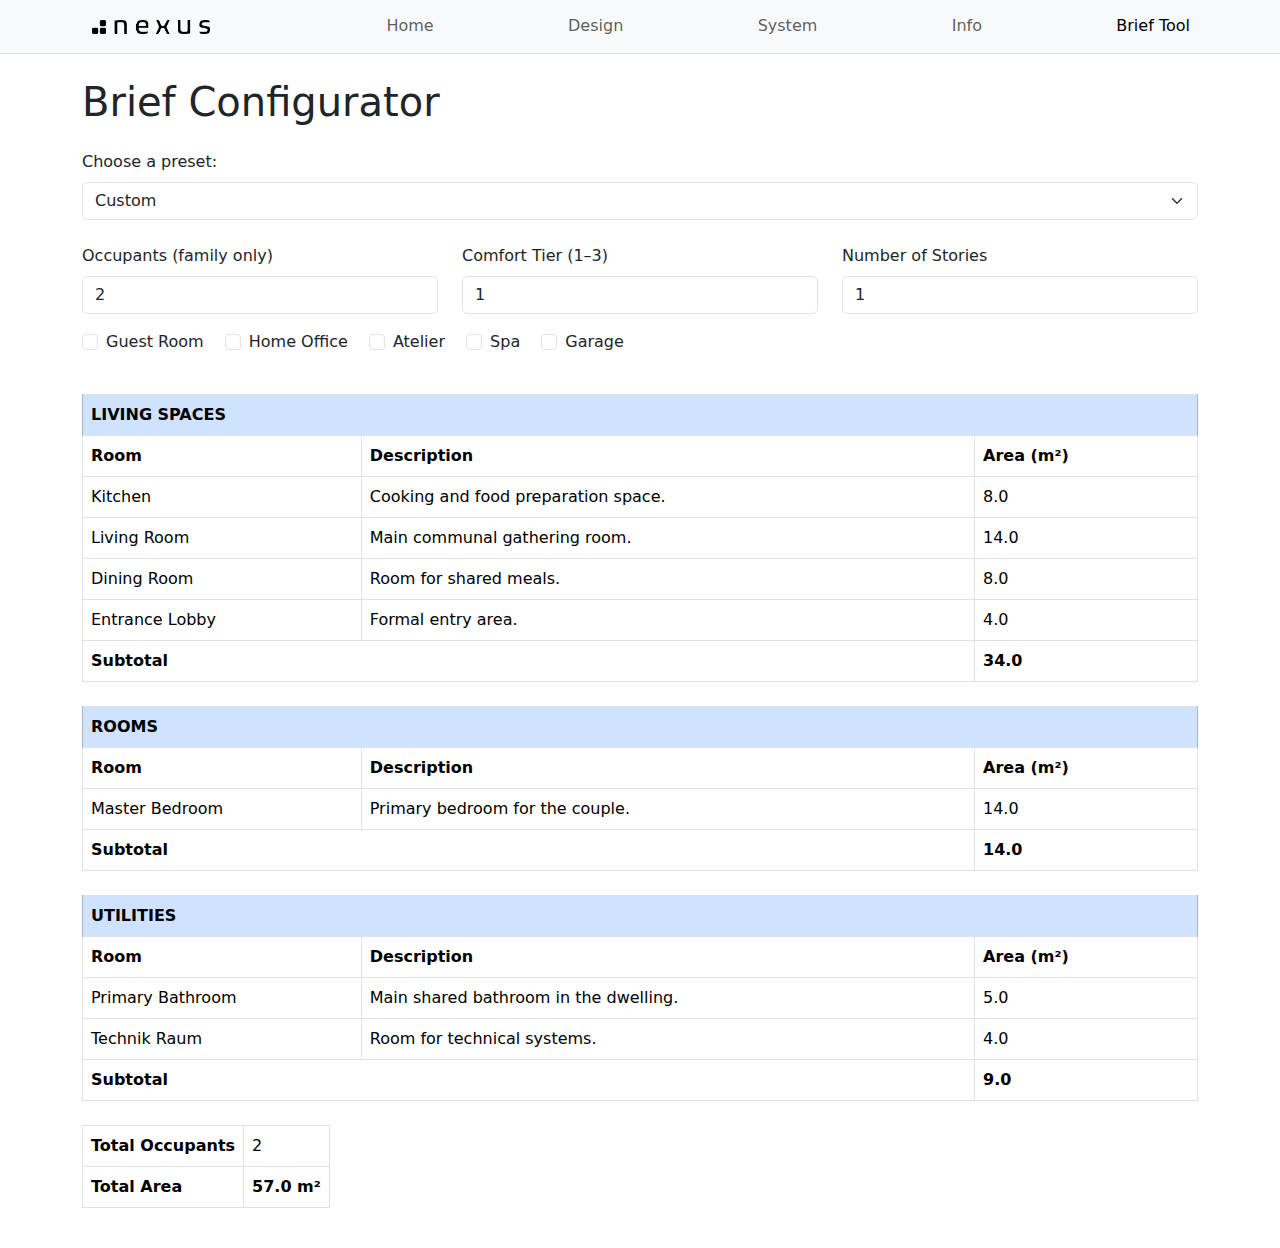
<file: brief.html>
<!DOCTYPE html>
<html lang="en" data-bs-theme="auto">
<head>
  <meta charset="UTF-8" />
  <title>Brief Configurator</title>
  <meta name="viewport" content="width=device-width, initial-scale=1" />
  <link href="css/style.css" rel="stylesheet" />
  <link href="https://cdn.jsdelivr.net/npm/bootstrap@5.3.3/dist/css/bootstrap.min.css" rel="stylesheet" />
</head>
<body>

  <!-- NAVBAR (copied exactly from index.html) -->
  <nav class="navbar navbar-expand-md bg-light sticky-top border-bottom" data-bs-theme="light">
    <div class="container">
      <img src="src/NEXUS LOGO_LOGO EXPORT.png" alt="" class="logo-small">
      <button class="navbar-toggler" type="button" data-bs-toggle="offcanvas" data-bs-target="#offcanvas"
        aria-controls="offcanvas" aria-label="Toggle navigation">
        <span class="navbar-toggler-icon"></span>
      </button>
      <div class="offcanvas offcanvas-end" tabindex="-1" id="offcanvas" aria-labelledby="offcanvasLabel">
        <div class="offcanvas-header">
          <h5 class="offcanvas-title" id="offcanvasLabel">nexus</h5>
          <button type="button" class="btn-close" data-bs-dismiss="offcanvas" aria-label="Close"></button>
        </div>
        <div class="offcanvas-body">
          <ul class="navbar-nav flex-grow-1 justify-content-between">
            <li class="nav-item"><a class="nav-link" href="#">
                <svg class="bi" width="24" height="24"><use xlink:href="#aperture" /></svg>
              </a></li>
            <li class="nav-item"><a class="nav-link" href="#">Home</a></li>
            <li class="nav-item"><a class="nav-link" href="#">Design</a></li>
            <li class="nav-item"><a class="nav-link" href="#">System</a></li>
            <li class="nav-item"><a class="nav-link" href="#">Info</a></li>
            <li class="nav-item"><a class="nav-link active" aria-current="page" href="brief.html">Brief Tool</a></li>
          </ul>
        </div>
      </div>
    </div>
  </nav>

  <!-- PAGE CONTENT -->
  <div class="container py-4">
    <h1 class="mb-4">Brief Configurator</h1>

    <form id="configForm" class="mb-4">
      <!-- Presets -->
      <div class="mb-4">
        <label for="presetSelect" class="form-label">Choose a preset:</label>
        <select id="presetSelect" class="form-select">
          <option value="">Custom</option>
          <option value="Couple Only - Compact">Couple Only - Compact</option>
          <option value="Family of 4 - Standard + Office">Family of 4 - Standard + Office</option>
          <option value="Couple + Guests - Spacious Spa">Couple + Guests - Spacious Spa</option>
        </select>
      </div>

      <!-- Inputs -->
      <div class="row">
        <div class="col-md-4 mb-3">
          <label for="occupants" class="form-label">Occupants (family only)</label>
          <input type="number" class="form-control" id="occupants" value="2" min="2" />
        </div>
        <div class="col-md-4 mb-3">
          <label for="tier" class="form-label">Comfort Tier (1–3)</label>
          <input type="number" class="form-control" id="tier" value="1" min="1" max="3" />
        </div>
        <div class="col-md-4 mb-3">
          <label for="stories" class="form-label">Number of Stories</label>
          <input type="number" class="form-control" id="stories" value="1" min="1" max="3" />
        </div>
      </div>

      <div class="form-check form-check-inline mb-2">
        <input class="form-check-input" type="checkbox" id="guest" />
        <label class="form-check-label" for="guest">Guest Room</label>
      </div>
      <div class="form-check form-check-inline mb-2">
        <input class="form-check-input" type="checkbox" id="office" />
        <label class="form-check-label" for="office">Home Office</label>
      </div>
      <div class="form-check form-check-inline mb-2">
        <input class="form-check-input" type="checkbox" id="atelier" />
        <label class="form-check-label" for="atelier">Atelier</label>
      </div>
      <div class="form-check form-check-inline mb-2">
        <input class="form-check-input" type="checkbox" id="spa" />
        <label class="form-check-label" for="spa">Spa</label>
      </div>
      <div class="form-check form-check-inline mb-3">
        <input class="form-check-input" type="checkbox" id="garage" />
        <label class="form-check-label" for="garage">Garage</label>
      </div>
    </form>

    <!-- OUTPUT -->
    <div id="output" style="display: none;">
      <div id="roomTables" class="mb-4"></div>
      <div id="summary" class="w-auto"></div>
    </div>
  </div>

  <script type="module" src="js/brief.js"></script>
  <script src="https://cdn.jsdelivr.net/npm/bootstrap@5.3.3/dist/js/bootstrap.bundle.min.js" crossorigin="anonymous"></script>
</body>
</html>
</file>
<file: css/style.css>
:root {
  --nav-bar-size: 54px;
  --vh: 1vh;
}

.container {
  max-width: 960px;
}

.icon-link>.bi {
  width: .75em;
  height: .75em;
}

/*
 * Custom translucent site header
 */

.site-header {
  background-color: rgba(0, 0, 0, .85);
  -webkit-backdrop-filter: saturate(180%) blur(20px);
  backdrop-filter: saturate(180%) blur(20px);
}

.site-header a {
  color: #8e8e8e;
  transition: color .15s ease-in-out;
}

.site-header a:hover {
  color: #fff;
  text-decoration: none;
}

/*
 * Dummy devices (replace them with your own or something else entirely!)
 */

.product-device {
  position: absolute;
  right: 10%;
  bottom: -30%;
  width: 300px;
  height: 540px;
  background-color: #333;
  border-radius: 21px;
  transform: rotate(30deg);
}

.product-device::before {
  position: absolute;
  top: 10%;
  right: 10px;
  bottom: 10%;
  left: 10px;
  content: "";
  background-color: rgba(255, 255, 255, .1);
  border-radius: 5px;
}

.product-device-2 {
  top: -25%;
  right: auto;
  bottom: 0;
  left: 5%;
  background-color: #e5e5e5;
}


/*
 * Extra utilities
 */

.flex-equal>* {
  flex: 1;
}

@media (min-width: 768px) {
  .flex-md-equal>* {
    flex: 1;
  }
}


.hero{
  height: calc(100svh - var(--nav-bar-size));

  background-color: #333;
  background-image: url("../src/BG.png");
  background-repeat: no-repeat;
  background-size:cover;
  /* background-attachment:fixed; */
  background-position: 50% 0px;

  
  display: flex;
  align-items: center;
  /* justify-content: center; */
  
}

.logo-small{
  height: 14px;
  margin: 10px;
}

.logo-large{
  height: 32px;
  margin: 50px;
}

.navbar{
  height: var(--nav-bar-size);
}

/* GLOBAL STYLES
-------------------------------------------------- */
/* Padding below the footer and lighter body text */



/* CUSTOMIZE THE CAROUSEL
-------------------------------------------------- */

/* Carousel base class */
.carousel {
  margin-bottom: 4rem;
}
/* Since positioning the image, we need to help out the caption */
.carousel-caption {
  bottom: 3rem;
  z-index: 10;
}

/* Declare heights because of positioning of img element */
.carousel-item {
  height: 32rem;
}


/* MARKETING CONTENT
-------------------------------------------------- */

/* Center align the text within the three columns below the carousel */
.marketing .col-lg-4 {
  margin-bottom: 1.5rem;
  text-align: center;
}
/* rtl:begin:ignore */
.marketing .col-lg-4 p {
  margin-right: .75rem;
  margin-left: .75rem;
}
/* rtl:end:ignore */


/* Featurettes
------------------------- */


.featurette-divider {
  margin: 5rem 0; /* Space out the Bootstrap <hr> more */
}

/* Thin out the marketing headings */
/* rtl:begin:remove */
.featurette-heading {
  letter-spacing: -.05rem;
}

/* rtl:end:remove */

/* RESPONSIVE CSS
-------------------------------------------------- */

@media (min-width: 40em) {
  /* Bump up size of carousel content */
  .carousel-caption p {
    margin-bottom: 1.25rem;
    font-size: 1.25rem;
    line-height: 1.4;
  }

  .featurette-heading {
    font-size: 50px;
  }
}

@media (min-width: 62em) {
  .featurette-heading {
    margin-top: 7rem;
  }
}
</file>
